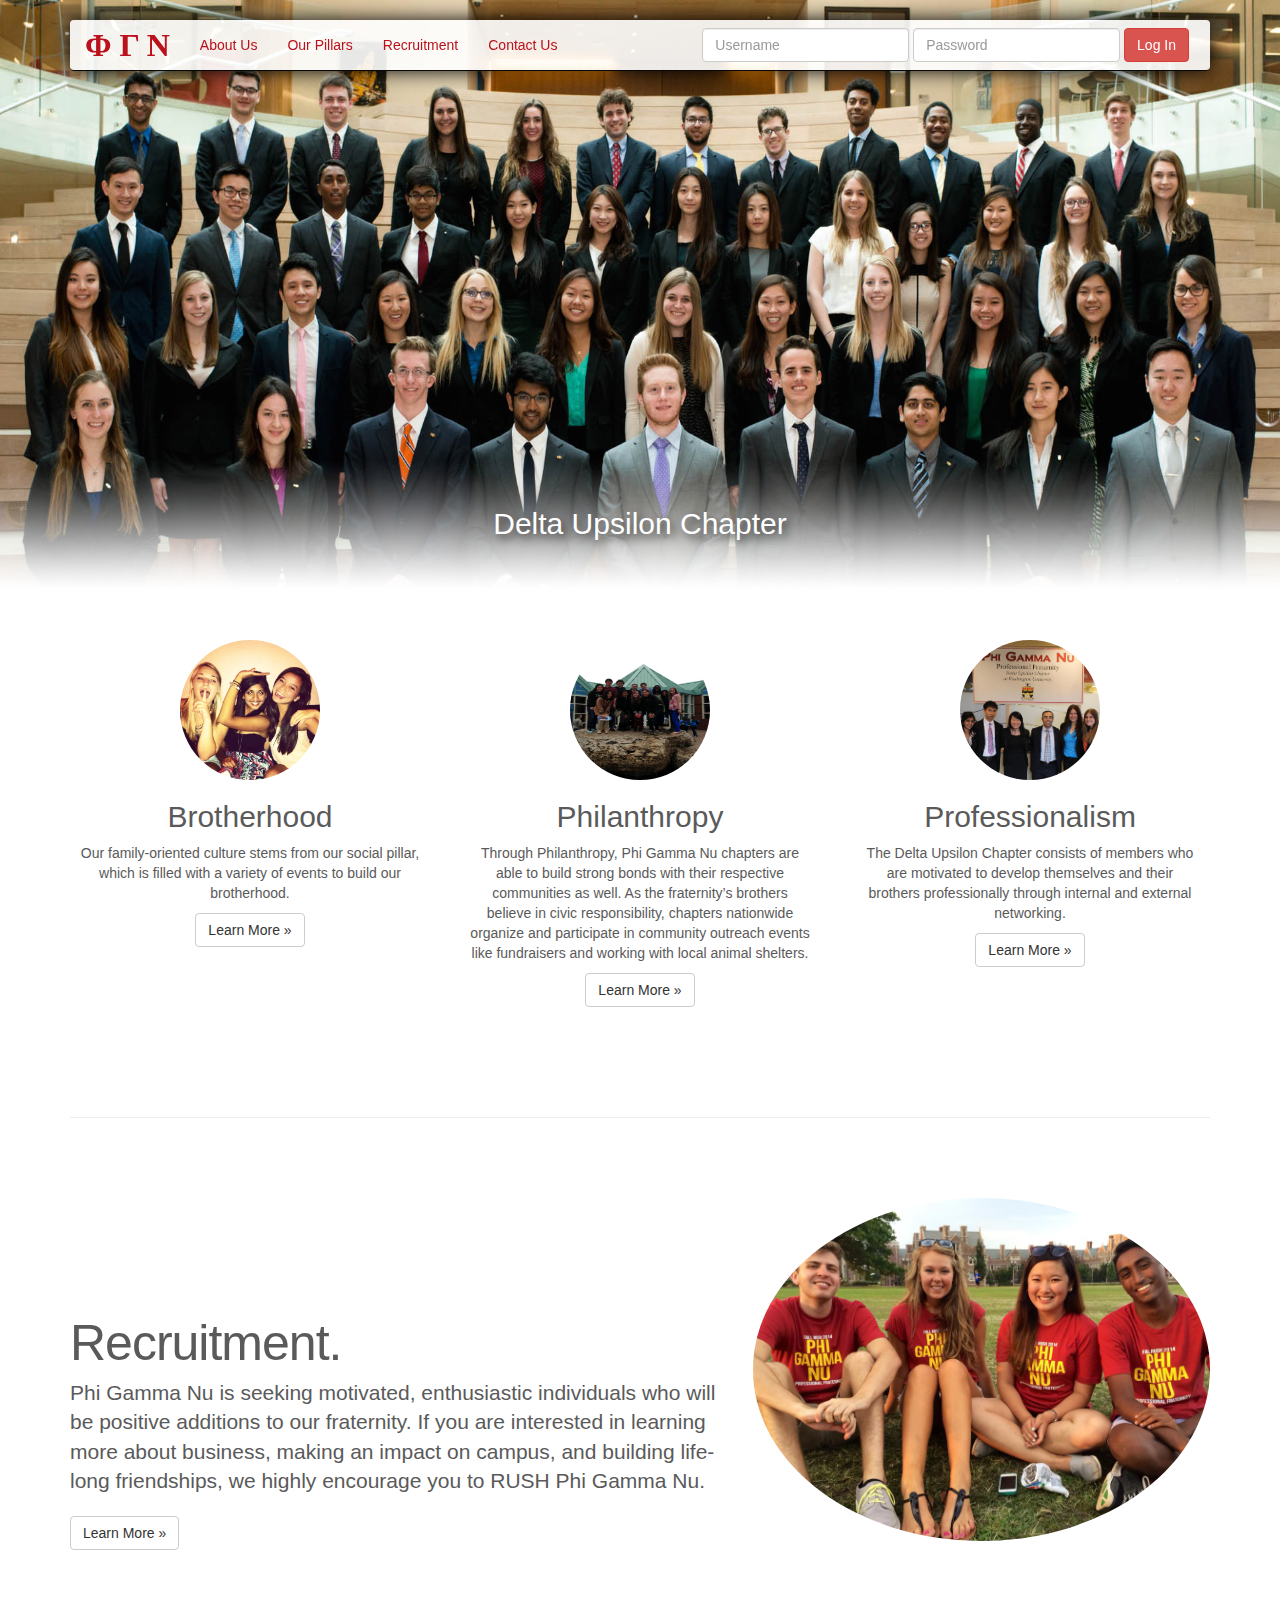
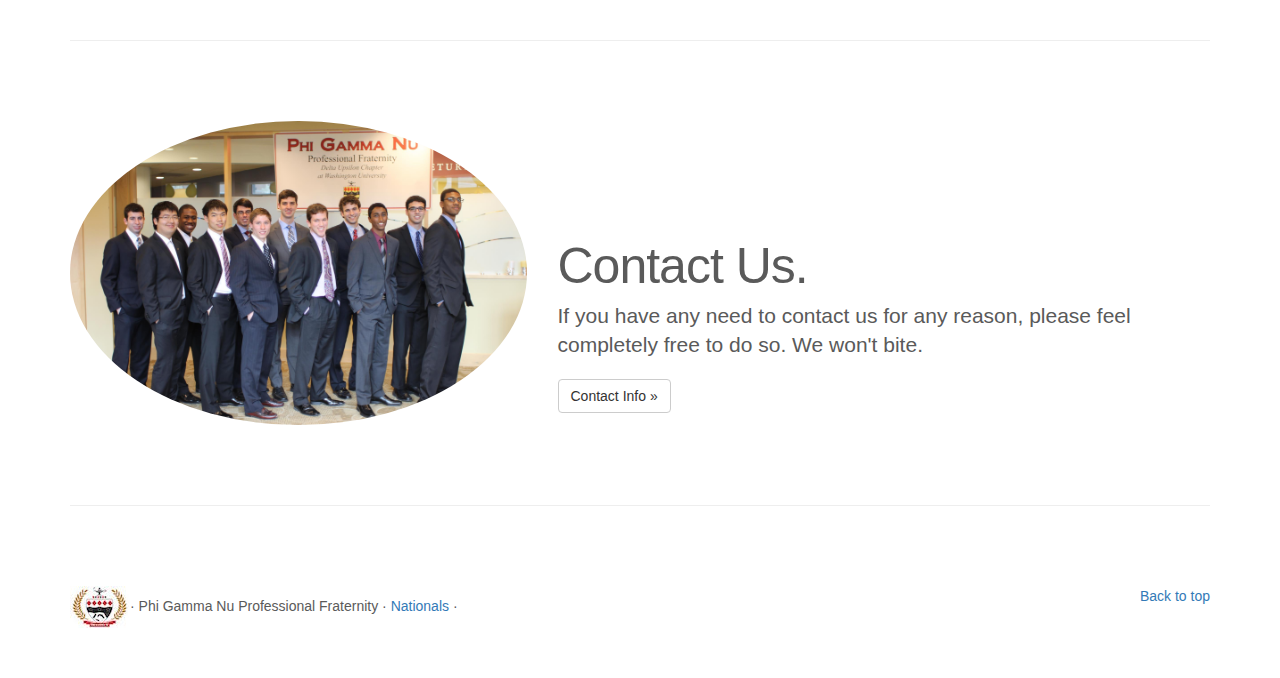
<file: home.html>
<!DOCTYPE html>
<html lang="en">
  <head>
    <meta charset="utf-8">
    <meta http-equiv="X-UA-Compatible" content="IE=edge">
    <meta name="viewport" content="width=device-width, initial-scale=1">
    <!-- The above 3 meta tags *must* come first in the head; any other head content must come *after* these tags -->
    <meta name="description" content="">
    <meta name="author" content="">
    <link rel="icon" href="../../favicon.ico">

    <title>Phi Gamma Nu</title>

    <!-- Bootstrap core CSS -->
    <link href="css/bootstrap.css" rel="stylesheet">
      
    <!-- Custom styles for this template -->
    <link rel="stylesheet" href="css/animate.css">
    <link href="css/carousel.css" rel="stylesheet">
    <link href="css/pgn.css" rel="stylesheet">
    <script src="https://ajax.googleapis.com/ajax/libs/jquery/1.11.2/jquery.min.js"></script>

  </head>
<!-- NAVBAR
================================================== -->
  <body>
    <div class="navbar-wrapper opac">
      <div class="container">

        <nav class="navbar navbar-inverse navbar-static-top" style="background-color: rgba(255, 255, 255, 0.9);">
          <div class="container">
            <div class="navbar-header">
              <button type="button" class="navbar-toggle collapsed" data-toggle="collapse" data-target="#navbar" aria-expanded="false" aria-controls="navbar">
                <span class="sr-only">Toggle navigation</span>
                <span class="icon-bar"></span>
                <span class="icon-bar"></span>
                <span class="icon-bar"></span>
              </button>
              <a class="navbar-brand" style="font-family: 'Georgia', serif; font-size: 32px;" href="#">&#934; &#915; &#925;</a>
            </div>
            <div id="navbar" class="navbar-collapse collapse">
              <ul class="nav navbar-nav">
                <li><a class="nav-click" href="about.html">About Us</a></li>
                <li><a class="nav-click" href="pillars.html">Our Pillars</a></li>
                <li><a class="nav-click" href="recruitment.html">Recruitment</a></li>
                <li><a class="nav-click" href="contact.html">Contact Us</a></li>
              </ul>
                <div class="navbar-header navbar-right" style="margin-right: 6px; margin-top: 4px;">
                <form class="form-inline">
                  <div class="form-group">
                    <input type="email" class="form-control" id="user-input" placeholder="Username" style="margin-top: 4px;">
                  </div>
                  <div class="form-group">
                    <input type="password" class="form-control" id="pass-input" placeholder="Password" style="margin-top: 4px;">
                  </div>
                  <button type="submit" class="btn btn-danger" id="log-in-button" style="margin-top: 4px;">Log In</button>
                </form>
            </div>
            </div>
            
          </div>
        </nav>

      </div>
    </div>


    <!-- Carousel
    ================================================== -->
    <div id="myCarousel" style="margin-bottom: 40px;" class="carousel slide" data-ride="carousel">
      <!-- Indicators -->
<!--
      <ol class="carousel-indicators">
        <li data-target="#myCarousel" data-slide-to="0" class="active"></li>
        <li data-target="#myCarousel" data-slide-to="1"></li>
        <li data-target="#myCarousel" data-slide-to="2"></li>
      </ol>
-->
      <div class="carousel-inner" role="listbox">
        <div class="item active">
          <img class="first-slide opac" id="main-img" src="img/withPledges.jpg" alt="First slide">
          <div class="container">
            <div class="carousel-caption">
              <h2 class="chapter-name opac">Delta Upsilon Chapter</h2>
            </div>
          </div>
        </div>
<!--
        <div class="item">
          <img class="second-slide" src="img/new_chapt.jpg" alt="Second slide">
          <div class="container">
            <div class="carousel-caption">
              <h2>Delta Upsilon Chapter</h2>
            </div>
          </div>
        </div>
        <div class="item">
          <img class="third-slide" src="img/new_class.jpg" alt="Third slide">
          <div class="container">
            <div class="carousel-caption">
              <h2>Delta Upsilon Chapter</h2>
            </div>
          </div>
        </div>
-->
      </div>
<!--
      <a class="left carousel-control" href="#myCarousel" role="button" data-slide="prev">
        <span class="glyphicon glyphicon-chevron-left" aria-hidden="true"></span>
        <span class="sr-only">Previous</span>
      </a>
      <a class="right carousel-control" href="#myCarousel" role="button" data-slide="next">
        <span class="glyphicon glyphicon-chevron-right" aria-hidden="true"></span>
        <span class="sr-only">Next</span>
      </a>
-->
    </div><!-- /.carousel -->


    <!-- Marketing messaging and featurettes
    ================================================== -->
    <!-- Wrap the rest of the page in another container to center all the content. -->

    <div class="container marketing">

      <!-- Three columns of text below the carousel -->
      <div class="row">
        <div class="col-lg-4">
          <img class="img-circle opac" id="brotherhood-circ" src="img/girls.jpg" alt="Generic placeholder image" width="140" height="140">
          <h2>Brotherhood</h2>
          <p>Our family-oriented culture stems from our social pillar, which is filled with a variety of events to build our brotherhood.</p>
          <p><a class="btn btn-default" href="pillars.html" role="button">Learn More &raquo;</a></p>
        </div><!-- /.col-lg-4 -->
        <div class="col-lg-4">
          <img class="img-circle opac" id="philanthropy-circ" src="img/zoo.jpg" alt="Generic placeholder image" width="140" height="140">
          <h2>Philanthropy</h2>
          <p>Through Philanthropy, Phi Gamma Nu chapters are able to build strong bonds with their respective communities as well. As the fraternity’s brothers believe in civic responsibility, chapters nationwide organize and participate in community outreach events like fundraisers and working with local animal shelters.</p>
          <p><a class="btn btn-default" href="pillars.html" role="button">Learn More &raquo;</a></p>
        </div><!-- /.col-lg-4 -->
        <div class="col-lg-4">
          <img class="img-circle opac" id="professionalism-circ" src="img/exec.jpg" alt="Generic placeholder image" width="140" height="140">
          <h2>Professionalism</h2>
          <p>The Delta Upsilon Chapter consists of members who are motivated to develop themselves and their brothers professionally through internal and external networking.</p>
          <p><a class="btn btn-default" href="pillars.html" role="button">Learn More &raquo;</a></p>
        </div><!-- /.col-lg-4 -->
      </div><!-- /.row -->


      <!-- START THE FEATURETTES -->

      <hr class="featurette-divider">

      <div class="row featurette">
        <div class="col-md-7">
          <h2 class="featurette-heading">Recruitment. <span class="text-muted"></span></h2>
          <p class="lead">Phi Gamma Nu is seeking motivated, enthusiastic individuals who will be positive additions to our fraternity. If you are interested in learning more about business, making an impact on campus, and building life-long friendships, we highly encourage you to RUSH Phi Gamma Nu.</p>
          <p><a class="btn btn-default" href="recruitment.html" role="button">Learn More &raquo;</a></p>
        </div>
        <div class="col-md-5">
          <img class="img-circle featurette-image img-responsive center-block" src="img/chil.jpg" alt="Generic placeholder image">
        </div>
      </div>

      <hr class="featurette-divider">

      <div class="row featurette">
        <div class="col-md-7 col-md-push-5">
          <h2 class="featurette-heading">Contact Us. <span class="text-muted"></span></h2>
          <p class="lead">If you have any need to contact us for any reason, please feel completely free to do so. We won't bite.</p>
          <p><a class="btn btn-default" href="contact.html" role="button">Contact Info &raquo;</a></p>
        </div>
        <div class="col-md-5 col-md-pull-7">
          <img class="img-circle featurette-image img-responsive center-block" src="img/men.jpg" alt="Generic placeholder image">
        </div>
      </div>

      <hr class="featurette-divider">

      <!-- /END THE FEATURETTES -->


      <!-- FOOTER -->
      <footer>
          

        <p class="pull-right"><a href="#">Back to top</a></p>
        <p><img src="img/crest.jpg">&middot; Phi Gamma Nu Professional Fraternity &middot;<a class="nationals-link" href="http://phigammanu.com"> Nationals </a>&middot;</p>
      </footer>

    </div><!-- /.container -->
      
      
    <!--
        Custom Scripts
    -->
      <script type="text/javascript">
        $(window).load(function(){
            $('.chapter-name').removeClass('opac');
            $('.navbar-wrapper').removeClass('opac');
            $('#main-img').removeClass('opac');
            
            var top = $('body').scrollTop();
            if (top ==  0) {
                $('#main-img').addClass('animated fadeIn');
                $('.chapter-name').addClass('animated slideInRight');
                $('.navbar-wrapper').addClass('animated slideInLeft');
                
                setTimeout(function(){
                    $('#professionalism-circ').removeClass('opac');
                    $('#philanthropy-circ').removeClass('opac');
                    $('#brotherhood-circ').removeClass('opac');

                    $('#professionalism-circ').addClass('animated bounceInUp');
                    $('#philanthropy-circ').addClass('animated bounceInUp');
                    $('#brotherhood-circ').addClass('animated bounceInUp');
                }, 500);
            } else {
                $('#professionalism-circ').removeClass('opac');
                $('#philanthropy-circ').removeClass('opac');
                $('#brotherhood-circ').removeClass('opac');
            }
            
        });
          
        $('.nav-click').click(function(){
            var url = $(this).attr('href');
            $('#main-img').addClass('animated fadeOut');
            $('.chapter-name').addClass('animated slideOutRight');
            $('.navbar-wrapper').addClass('animated slideOutLeft');
            $('#professionalism-circ').addClass('animated bounceOutDown');
            $('#philanthropy-circ').addClass('animated bounceOutDown');
            $('#brotherhood-circ').addClass('animated bounceOutDown');
            
            setTimeout(function(){
                document.location.href = url;
            }, 1000);
            return false;
        });
        
//        $('').bind('beforeunload', function(){
//            $('#main-img').addClass('animated slideOutLeft');
//            $('.chapter-name').addClass('animated slideOutLeft');
//            $('.navbar-wrapper').addClass('animated slideOutRight');
//
//            $('#professionalism-circ').addClass('animated bounceOutUp');
//            $('#philanthropy-circ').addClass('animated bounceOutUp');
//            $('#brotherhood-circ').addClass('animated bounceOutUp');
//        });
      </script>

    <!-- Bootstrap core JavaScript
    ================================================== -->
    <!-- Placed at the end of the document so the pages load faster -->
    <script src="js/bootstrap.min.js"></script>
  </body>
</html>
</file>
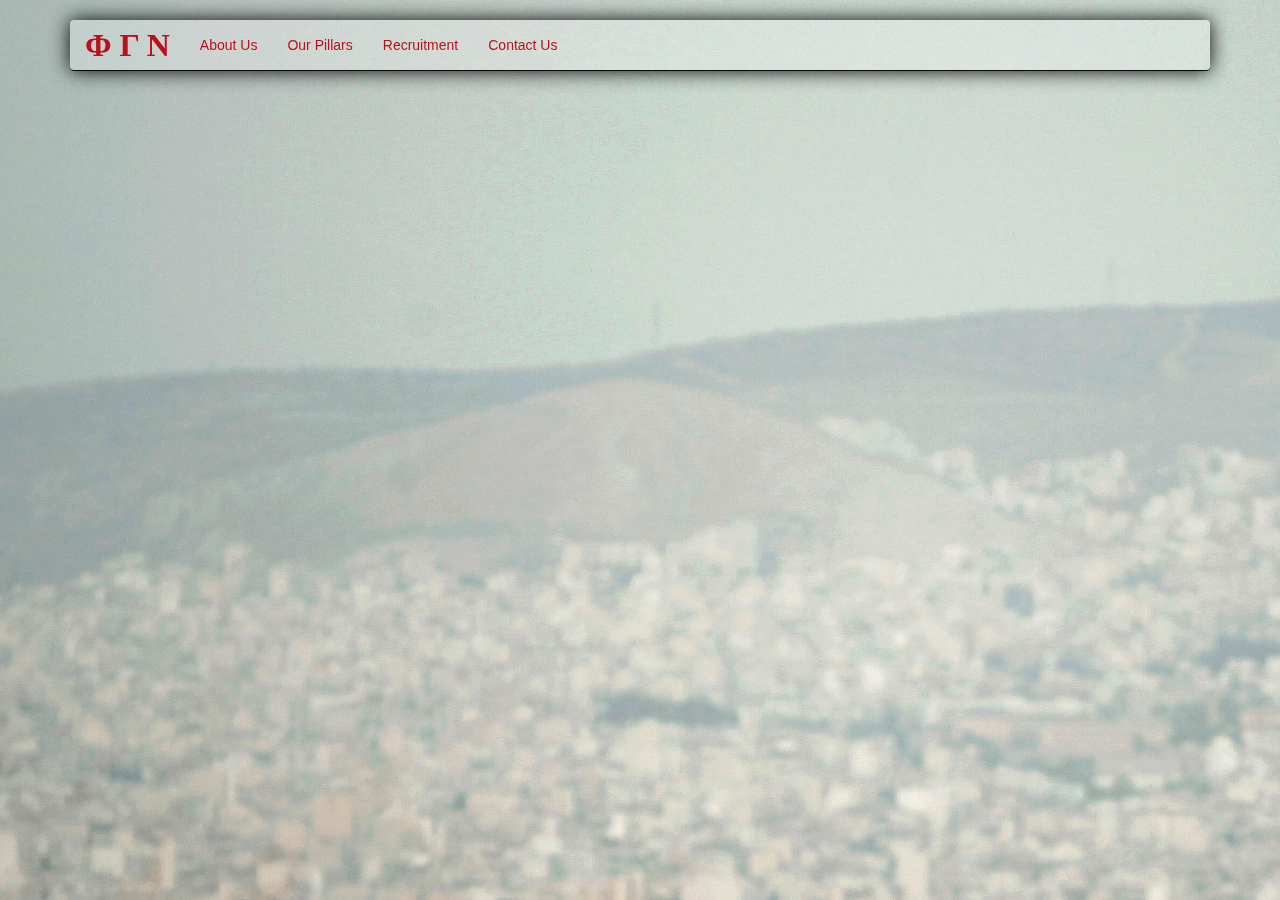
<file: pillars.html>
<!DOCTYPE html>
<html lang="en">
  <head>
    <meta charset="utf-8">
    <meta http-equiv="X-UA-Compatible" content="IE=edge">
    <meta name="viewport" content="width=device-width, initial-scale=1">
    <!-- The above 3 meta tags *must* come first in the head; any other head content must come *after* these tags -->
    <meta name="description" content="">
    <meta name="author" content="">
    <link rel="icon" href="../../favicon.ico">

    <title>Phi Gamma Nu</title>

    <!-- Bootstrap core CSS -->
    <link href="css/bootstrap.css" rel="stylesheet">

    <!-- Just for debugging purposes. Don't actually copy these 2 lines! -->
    <!--[if lt IE 9]><script src="../../assets/js/ie8-responsive-file-warning.js"></script><![endif]-->

    <!-- HTML5 shim and Respond.js for IE8 support of HTML5 elements and media queries -->
    <!--[if lt IE 9]>
      <script src="https://oss.maxcdn.com/html5shiv/3.7.2/html5shiv.min.js"></script>
      <script src="https://oss.maxcdn.com/respond/1.4.2/respond.min.js"></script>
    <![endif]-->

    <!-- Custom styles for this template -->
    <link rel="stylesheet" href="css/animate.css">
    <link href="css/carousel.css" rel="stylesheet">
    <link href="css/pgn.css" rel="stylesheet">
    <script src="https://ajax.googleapis.com/ajax/libs/jquery/1.11.2/jquery.min.js"></script>
      
  </head>
<!-- NAVBAR
================================================== -->
  <body>
    <img class="back-image opac" src="img/caryatids.jpg">
    <div class="navbar-wrapper opac">
      <div class="container">

        <nav class="navbar navbar-inverse navbar-static-top" style="background-color: rgba(255, 255, 255, 0.3)">
          <div class="container">
            <div class="navbar-header">
              <button type="button" class="navbar-toggle collapsed" data-toggle="collapse" data-target="#navbar" aria-expanded="false" aria-controls="navbar">
                <span class="sr-only">Toggle navigation</span>
                <span class="icon-bar"></span>
                <span class="icon-bar"></span>
                <span class="icon-bar"></span>
              </button>
              <a class="navbar-brand nav-click" style="font-family: 'Georgia', serif; font-size: 32px;" href="home.html">&#934; &#915; &#925;</a>
            </div>
            <div id="navbar" class="navbar-collapse collapse">
              <ul class="nav navbar-nav">
                <li><a class="nav-click" href="about.html">About Us</a></li>
                <li><a class="nav-click" href="#">Our Pillars</a></li>
                <li><a class="nav-click" href="recruitment.html">Recruitment</a></li>
                <li><a class="nav-click" href="contact.html">Contact Us</a></li>
              </ul>
            </div>
          </div>
        </nav>

      </div>
    </div>
    <div class="container push-down-nav">

      <div class="row">

        <div class="col-sm-8 blog-main">

          <div class="blog-post" style="margin-bottom: 60px; color: #333;">
            <h2 class="blog-post-title ani1 opac">Mission</h2>

            <p class="ani2 opac">Phi Gamma Nu proudly upholds Three National Pillars which represent the underlying ideals of the fraternity. As such, events and activities organized by Phi Gamma Nu brothers work to fulfill these goals in practice.</p>
            <blockquote class="ani3 opac" style="border-left-color: #BA111C;">
              <p>Through <strong>Professionalism</strong>, Phi Gamma Nu seeks to constantly spread interest in the business field throughout college campuses. To this end, the National Board promotes the chapters' organization of creative professional events including networking workshops, mock interviews, case competitions and speaker events.</p>
            </blockquote>
            <blockquote class="ani4 opac" style="border-left-color: #BA111C;">
              <p>Through <strong>Philanthropy</strong>, Phi Gamma Nu chapters are able to build strong bonds with their respective communities as well. As the fraternity's brothers believe in civic responsibility, chapters nationwide organize and participate in community outreach, volunteering at animal shelters, and soup kitchens.</p>
            </blockquote>
            <blockquote class="ani5 opac" style="border-left-color: #BA111C;">
              <p>Through <strong>Community</strong>, Phi Gamma Nu believes in upholding the interest of our Alma Maters through the encouragement of high scholarship, participation in school activities, and awareness of important issues and current events on and around campus. Social events give us an opportunity to strengthen these relationships with our brothers and sisters so that they last a lifetime.</p>
            </blockquote>
            <p class="ani6 opac">By executing these Three National Pillars, Phi Gamma Nu advances in the pursuit of its goals as a premier business fraternity. We believe that by fostering professionalism, service, and community, we can develop a group of PGN brothers well prepared for future endeavors.</p>
          </div><!-- /.blog-post -->

            
            <footer class="ani7 opac" style="color: #333;">
        <p class="pull-right"><a href="#">Back to top</a></p>
        <p>&middot; Phi Gamma Nu Professional Fraternity &middot;<a class="nationals-link" href="http://phigammanu.com"> Nationals </a>&middot;</p>
      </footer>
            
        </div><!-- /.blog-main -->
          
  

      </div><!-- /.row -->

    </div><!-- /.container -->
    
    <script type="text/javascript">
        $(window).load(function(){ 
            $('.navbar-wrapper').removeClass('opac');
            $('.back-image').removeClass('opac');
            
            $('.back-image').addClass('animated fadeIn');
            $('.navbar-wrapper').addClass('animated slideInLeft');
            setTimeout(function(){
                $('.ani1').removeClass('opac');
                $('.ani1').addClass('animated bounceInUp');
            }, 800);
            setTimeout(function(){
                $('.ani2').removeClass('opac');
                $('.ani2').addClass('animated bounceInUp');
            }, 1000);
            setTimeout(function(){
                $('.ani3').removeClass('opac');
                $('.ani3').addClass('animated bounceInUp');
            }, 1200);
            setTimeout(function(){
                $('.ani4').removeClass('opac');
                $('.ani4').addClass('animated bounceInUp');
            }, 1400);
            setTimeout(function(){
                $('.ani5').removeClass('opac');
                $('.ani5').addClass('animated bounceInUp');
            }, 1600);
            setTimeout(function(){
                $('.ani6').removeClass('opac');
                $('.ani6').addClass('animated bounceInUp');
            }, 1800);
            setTimeout(function(){
                $('.ani7').removeClass('opac');
                $('.ani7').addClass('animated bounceInUp');
            }, 2000);
            
        });
        
        $('.nav-click').click(function(){
            var url = $(this).attr('href');
            if (url === "#") {
                return;
            }
            $('.back-image').addClass('animated fadeOut');
            $('.navbar-wrapper').addClass('animated slideOutLeft');
            $('.ani7').addClass('animated bounceOutDown');
            $('.ani6').addClass('animated bounceOutDown');
            $('.ani5').addClass('animated bounceOutDown');
            $('.ani4').addClass('animated bounceOutDown');
            $('.ani3').addClass('animated bounceOutDown');
            $('.ani2').addClass('animated bounceOutDown');
            $('.ani1').addClass('animated bounceOutDown');
            
            setTimeout(function(){
                document.location.href = url;
            }, 1000);
            return false;
        });
        
      </script>
      
  </body>
</html>
</file>
<file: css/carousel.css>
/* GLOBAL STYLES
-------------------------------------------------- */
/* Padding below the footer and lighter body text */

body {
  padding-bottom: 40px;
  color: #5a5a5a;
}


/* CUSTOMIZE THE NAVBAR
-------------------------------------------------- */

/* Special class on .container surrounding .navbar, used for positioning it into place. */
.navbar-wrapper {
  position: absolute;
  top: 0;
  right: 0;
  left: 0;
  z-index: 20;
}

/* Flip around the padding for proper display in narrow viewports */
.navbar-wrapper > .container {
  padding-right: 0;
  padding-left: 0;
}
.navbar-wrapper .navbar {
  padding-right: 15px;
  padding-left: 15px;
}
.navbar-wrapper .navbar .container {
  width: auto;
}


/* CUSTOMIZE THE CAROUSEL
-------------------------------------------------- */

/* Carousel base class */
.carousel {
  height: 600px;
  margin-bottom: 60px;
}
/* Since positioning the image, we need to help out the caption */
.carousel-caption {
  z-index: 10;
}

/* Declare heights because of positioning of img element */
.carousel .item {
  height: 600px;
}
.carousel-inner > .item > img {
  position: absolute;
  top: 0;
  left: 0;
  min-width: 100%;
  height: 600px;
}


/* MARKETING CONTENT
-------------------------------------------------- */

/* Center align the text within the three columns below the carousel */
.marketing .col-lg-4 {
  margin-bottom: 20px;
  text-align: center;
}
.marketing h2 {
  font-weight: normal;
}
.marketing .col-lg-4 p {
  margin-right: 10px;
  margin-left: 10px;
}


/* Featurettes
------------------------- */

.featurette-divider {
  margin: 80px 0; /* Space out the Bootstrap <hr> more */
}

/* Thin out the marketing headings */
.featurette-heading {
  font-weight: 300;
  line-height: 1;
  letter-spacing: -1px;
}


/* RESPONSIVE CSS
-------------------------------------------------- */

@media (min-width: 768px) {
  /* Navbar positioning foo */
  .navbar-wrapper {
    margin-top: 20px;
  }
  .navbar-wrapper .container {
    padding-right: 15px;
    padding-left: 15px;
  }
  .navbar-wrapper .navbar {
    padding-right: 0;
    padding-left: 0;
  }

  /* The navbar becomes detached from the top, so we round the corners */
  .navbar-wrapper .navbar {
    border-radius: 4px;
  }

  /* Bump up size of carousel content */
  .carousel-caption p {
    margin-bottom: 20px;
    font-size: 21px;
    line-height: 1.4;
  }

  .featurette-heading {
    font-size: 50px;
  }
}

@media (min-width: 992px) {
  .featurette-heading {
    margin-top: 120px;
  }
}
</file>
<file: css/pgn.css>
.chapter-name {
  text-shadow: 4px 4px 8px #333;
}

.nationals-link {
    cursor: pointer;
}

.push-down-nav {
    margin-top: 90px;
}

body {
    background: transparent;
    background-color: #fff;
}

.back-image {
    max-height: 100%;
    bottom: 0;
    left: 0;
    margin: auto;
    overflow: auto;
    position: fixed;
    right: 0;
    top: 0;
}

.back-image-other {
    max-width: 100%;
    bottom: 0;
    left: 0;
    margin: auto;
    overflow: auto;
    position: fixed;
    right: 0;
    top: 0;
}

.opac {
    opacity: 0;
}
</file>
